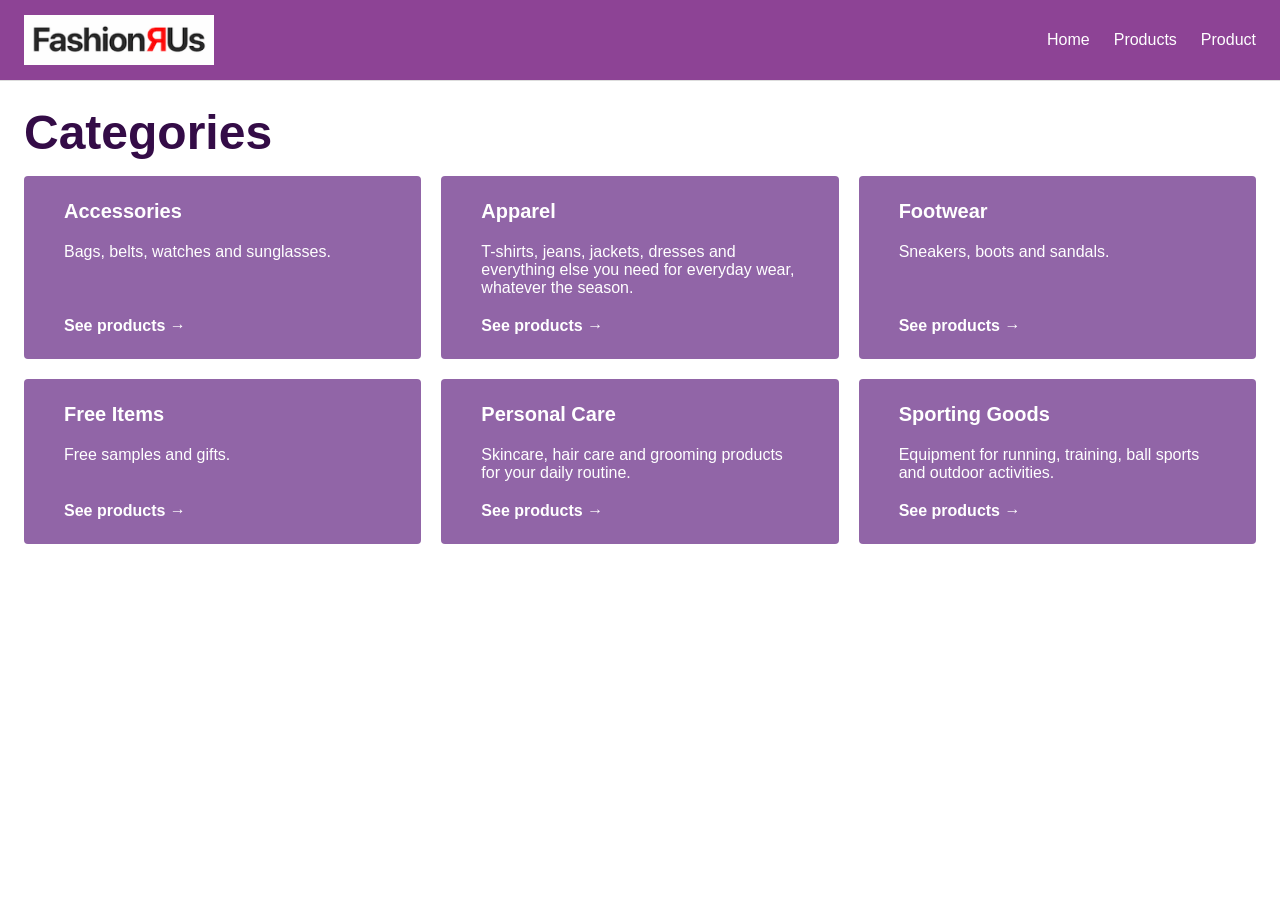
<file: index.html>
<!DOCTYPE html>
<html lang="en">

<head>
    <link rel="stylesheet" href="style.css">
    <meta charset="UTF-8">
    <meta name="viewport" content="width=device-width, initial-scale=1.0">
    <title>Forside</title>


</head>

<body>

    <header class="site-header">
        <img src="img/img_FashionRus.png" alt="Logo" class="logo">
        <nav class="site-nav">
            <ul>
                <li><a href="index.html">Home</a></li>
                <li><a href="productlist.html">Products</a></li>
                <li><a href="product.html">Product</a></li>
            </ul>
        </nav>

    </header>

    <main class="categories">
        <h1>Categories</h1>
        <div class="category-grid">
            <a href="productlist.html" class="category">
                <h2>Accessories</h2>
                <p>Bags, belts, watches and sunglasses.</p>
                <span>See products →</span>
            </a>
            <a href="productlist.html" class="category">
                <h2>Apparel</h2>
                <p>T-shirts, jeans, jackets, dresses and everything else you need for everyday wear, whatever the
                    season.
                </p>
                <span>See products →</span>
            </a>
            <a href="productlist.html" class="category">
                <h2>Footwear</h2>
                <p>Sneakers, boots and sandals.</p>
                <span>See products →</span>
            </a>
            <a href="productlist.html" class="category">
                <h2>Free Items</h2>
                <p>Free samples and gifts.</p>
                <span>See products →</span>
            </a>
            <a href="productlist.html" class="category">
                <h2>Personal Care</h2>
                <p>Skincare, hair care and grooming products for your daily routine.</p>
                <span>See products →</span>
            </a>
            <a href="productlist.html" class="category">
                <h2>Sporting Goods</h2>
                <p>Equipment for running, training, ball sports and outdoor activities.</p>
                <span>See products →</span>
            </a>
        </div>
    </main>






</body>

</html>
</file>
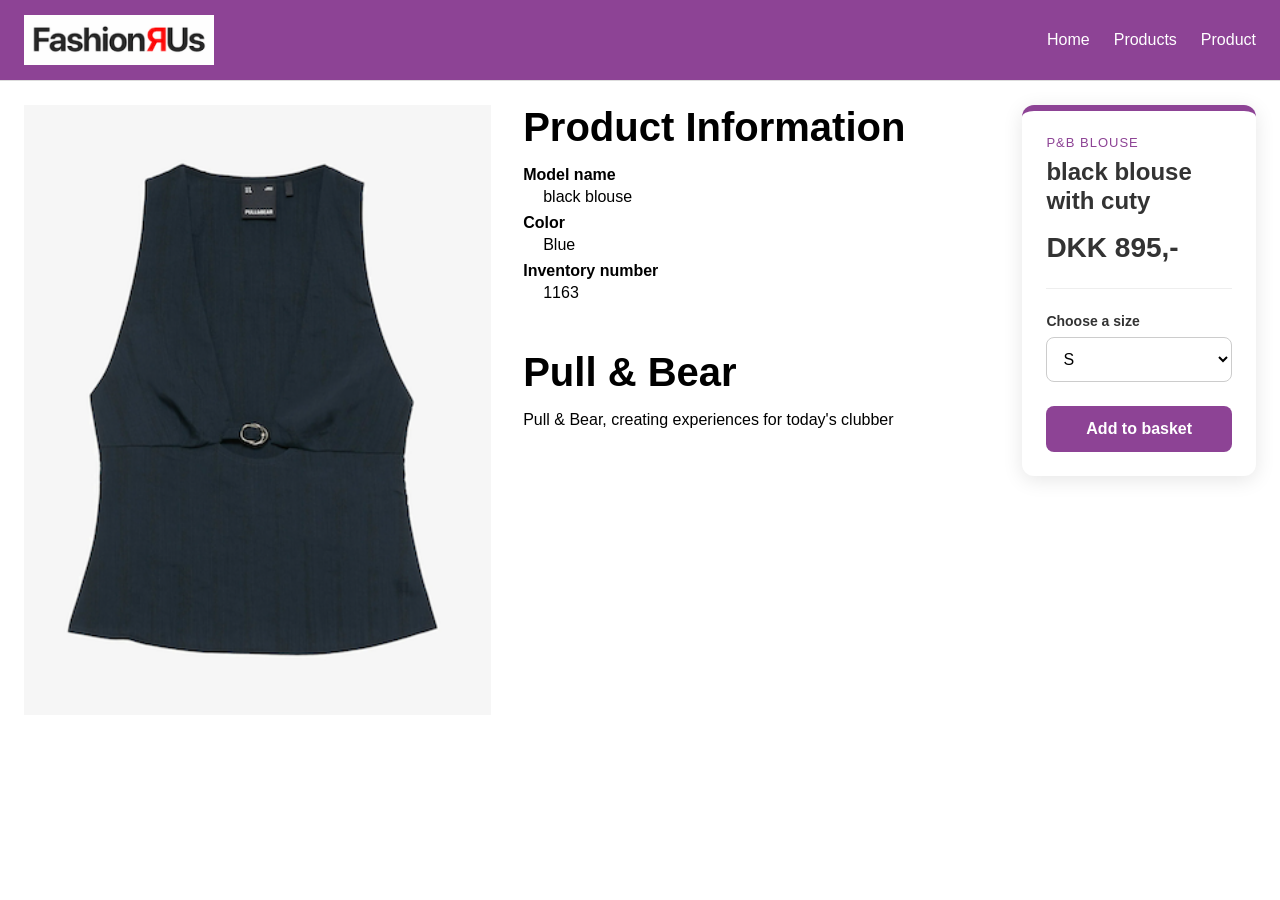
<file: product.html>
<!DOCTYPE html>
<html lang="en">

<head>
    <link rel="stylesheet" href="style.css">
    <meta charset="UTF-8">
    <meta name="viewport" content="width=device-width, initial-scale=1.0">
    <title>product</title>
</head>

<body>
    <header class="site-header">
        <img src="img/img_FashionRus.png" alt="Logo" class="logo">
        <nav class="site-nav">
            <ul>
                <li><a href="index.html">Home</a></li>
                <li><a href="productlist.html">Products</a></li>
                <li><a href="product.html">Product</a></li>
            </ul>
        </nav>

    </header>

    <main class="product-page">


        <img src="img/img_blouse.png" alt="blouse" class="product-photo">


        <section class="product-details">
            <h2>Product Information</h2>
            <dl>
                <dt>Model name</dt>
                <dd>black blouse</dd>
                <dt>Color</dt>
                <dd>Blue</dd>
                <dt>Inventory number</dt>
                <dd>1163</dd>
            </dl>

            <h2>Pull & Bear</h2>
            <p>Pull & Bear, creating experiences for today's clubber</p>
        </section>


        <section class="basket">
            <p class="basket-info">P&B Blouse</p>
            <h1>black blouse with cuty</h1>
            <p class="basket-price">DKK 895,-</p>

            <form>
                <label for="size">Choose a size</label>
                <select id="size" name="size">
                    <option>S</option>
                    <option>M</option>
                    <option>L</option>
                    <option>XL</option>
                </select>
                <button type="submit">Add to basket</button>
            </form>
        </section>

    </main>

</body>


</html>
</file>
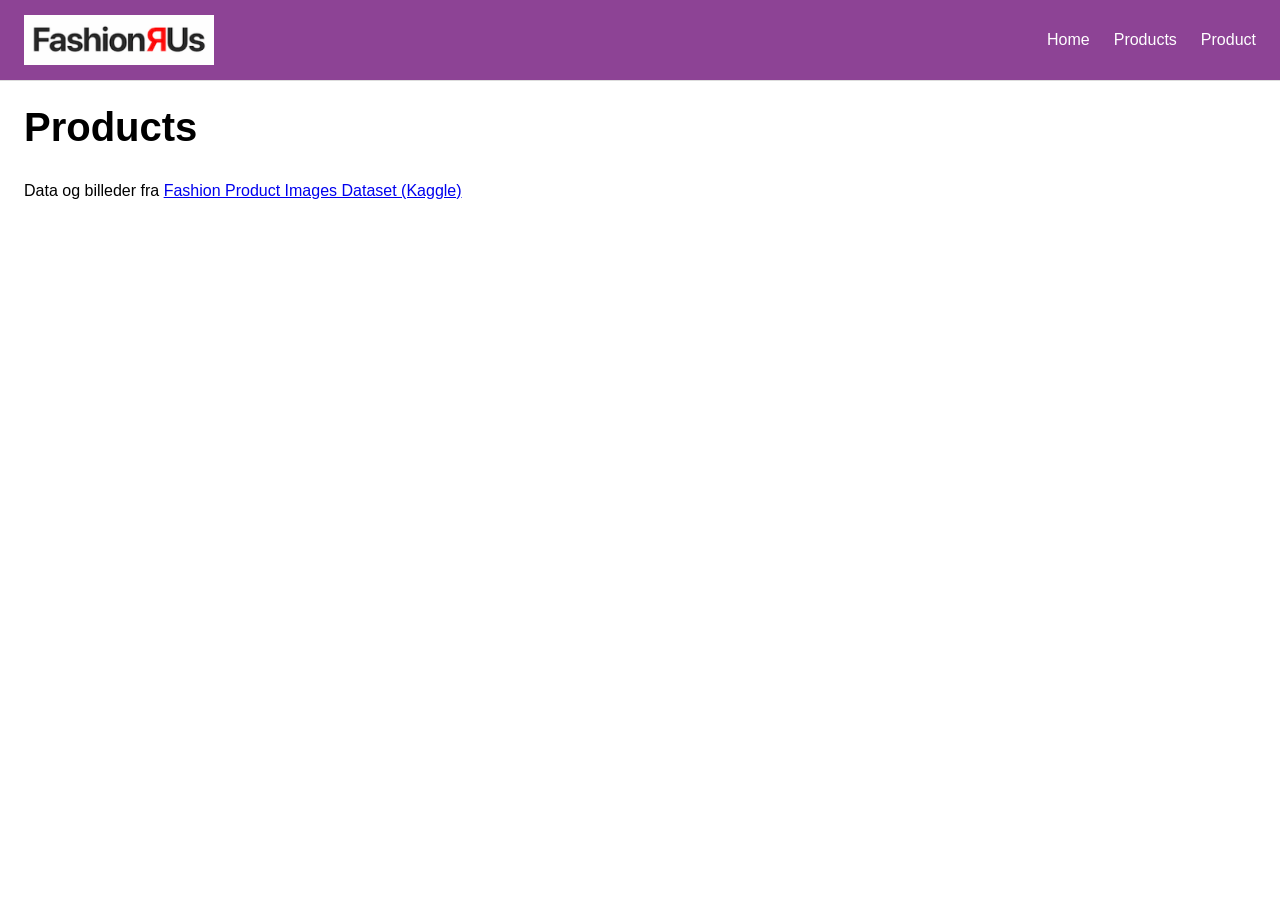
<file: productlist.html>
<!DOCTYPE html>
<html lang="en">

<head>
    <link rel="stylesheet" href="style.css">
    <meta charset="UTF-8">
    <meta name="viewport" content="width=device-width, initial-scale=1.0">
    <title>Product List</title>
    <script src="list.js" defer></script>
</head>


<body>

    <header class="site-header">
        <img src="img/img_FashionRus.png" alt="Logo" class="logo">
        <nav class="site-nav">
            <ul>
                <li><a href="index.html">Home</a></li>
                <li><a href="productlist.html">Products</a></li>
                <li><a href="product.html">Product</a></li>
            </ul>
        </nav>
    </header>

    <main class="products">
        <h1>Products</h1>


        <div class="product-grid">
            <!-- Produkterne indsættes her af list.js -->
        </div>

        <p class="data-credit">Data og billeder fra <a href="https://www.kaggle.com/paramaggarwal/fashion-product-images-dataset">Fashion Product Images Dataset (Kaggle)</a></p>
    </main>

</body>

</html>
</file>
<file: style.css>
body {
  margin: 0;
  font-family: Arial, sans-serif;
}

/* Header grid */
.site-header {
  display: grid;
  grid-template-columns: repeat(5, 1fr);
  align-items: center;
  height: 80px;
  padding: 0 24px;
  background-color: #8d4395;
  border-bottom: 1px solid #dddddd;
}

.logo {
  grid-column: 1;
  height: 50px;
}

/* List across columns 4 and 5, pushed to the right */
.site-nav {
  grid-column: 4 / span 2;
  justify-self: end;
}

.site-nav ul {
  display: flex;
  gap: 24px;
  list-style: none;
  margin: 0;
  padding: 0;
}

.site-nav a {
  text-decoration: none;
  color: #ffffff;
  font-size: 16px;
}

/************CATEGORIOES*************/
.categories {
  padding: 24px;
}

.categories h1 {
  font-size: 48px;
  margin: 0 0 16px 0;
  color: #340c47;
}

.category-grid {
  display: grid;
  grid-template-columns: repeat(3, 1fr);
  gap: 20px;
}

.category-grid {
  display: grid;
  grid-template-columns: repeat(3, 1fr);
  gap: 20px;
}

.category {
  display: grid;
  grid-row: span 3;
  grid-template-rows: subgrid;
  /*gap: 8px; /* smaller space between the 3 lines inside */
  padding: 24px 40px;
  background-color: #9165a7;
  color: #ffffff;
  text-decoration: none;
  border-radius: 4px;
}

.category:hover {
  background-color: #cf8ee2;
}

.category h2,
.category p {
  margin: 0; /* removes default spacing so rows line up cleanly */
}

.category h2 {
  font-size: 20px;
}

.category span {
  font-weight: bold;
}

/******************PRODUCTLIST******************/
.products {
  padding: 24px;
}

.products h1 {
  font-size: 40px;
  margin: 0 0 16px 0;
}

.product-grid {
  display: grid;
  grid-template-columns: repeat(auto-fill, minmax(220px, 1fr));
  gap: 24px;
}

.product-card {
  display: block;
  color: #333333;
  text-decoration: none;
}

.product-card:hover h2 {
  text-decoration: underline;
}

.product-image {
  position: relative;
}

.product-image img {
  width: 100%;
  aspect-ratio: 1 / 1;
  object-fit: cover;
  display: block;
}

.product-card h2 {
  font-size: 16px;
  margin: 8px 0 4px 0;
}

.product-info {
  font-size: 14px;
  color: #777777;
  margin: 0 0 4px 0;
}

.price {
  font-weight: bold;
  margin: 0;
}

.badge {
  position: absolute;
  top: 8px;
  left: 8px;
  padding: 4px 8px;
  font-size: 13px;
  font-weight: bold;
  color: #ffffff;
  border-radius: 4px;
}

.discount .badge {
  background-color: #8d4395;
}

.discount del {
  color: #777777;
  font-weight: normal;
  margin-right: 6px;
}

.discount .new-price {
  color: #8d4395;
}

.soldout img {
  opacity: 0.4;
}

.soldout .badge {
  background-color: #333333;
}

.soldout h2,
.soldout .price {
  color: #999999;
}

/**********************PRODUCT******************/

.product-page {
  display: grid;
  grid-template-columns: 2fr 2fr 1fr;
  gap: 32px;
  padding: 24px;
  align-items: start;
}

.product-photo {
  width: 100%;
  display: block;
}

.product-details h2 {
  font-size: 40px;
  margin: 0 0 16px 0;
}

.product-details dl {
  margin: 0 0 48px 0;
}

.product-details dt {
  font-weight: bold;
  margin-top: 8px;
}

.product-details dd {
  margin: 4px 0 0 20px;
}

.basket {
  position: sticky;
  top: 24px;
  background-color: #ffffff;
  color: #333333;
  padding: 24px;
  border-radius: 12px;
  border-top: 6px solid #8d4395;
  box-shadow: 0 4px 20px rgba(0, 0, 0, 0.1);
}

.basket-info {
  font-size: 13px;
  text-transform: uppercase;
  letter-spacing: 1px;
  color: #8d4395;
  margin: 0 0 8px 0;
}

.basket h1 {
  font-size: 24px;
  line-height: 1.2;
  margin: 0 0 16px 0;
}

.basket-price {
  font-size: 28px;
  font-weight: bold;
  margin: 0 0 24px 0;
  padding-bottom: 24px;
  border-bottom: 1px solid #eeeeee;
}

.basket form {
  display: grid;
  gap: 8px;
}

.basket label {
  font-size: 14px;
  font-weight: bold;
}

.basket select {
  padding: 12px;
  font-size: 16px;
  border: 1px solid #cccccc;
  border-radius: 8px;
  background-color: #ffffff;
  cursor: pointer;
}

.basket button {
  margin-top: 16px;
  padding: 14px;
  font-size: 16px;
  font-weight: bold;
  color: #ffffff;
  background-color: #8d4395;
  border: none;
  border-radius: 8px;
  cursor: pointer;
}

.basket button:hover {
  background-color: #6f3276;
}

.basket button:active {
  transform: scale(0.98);
}
</file>
